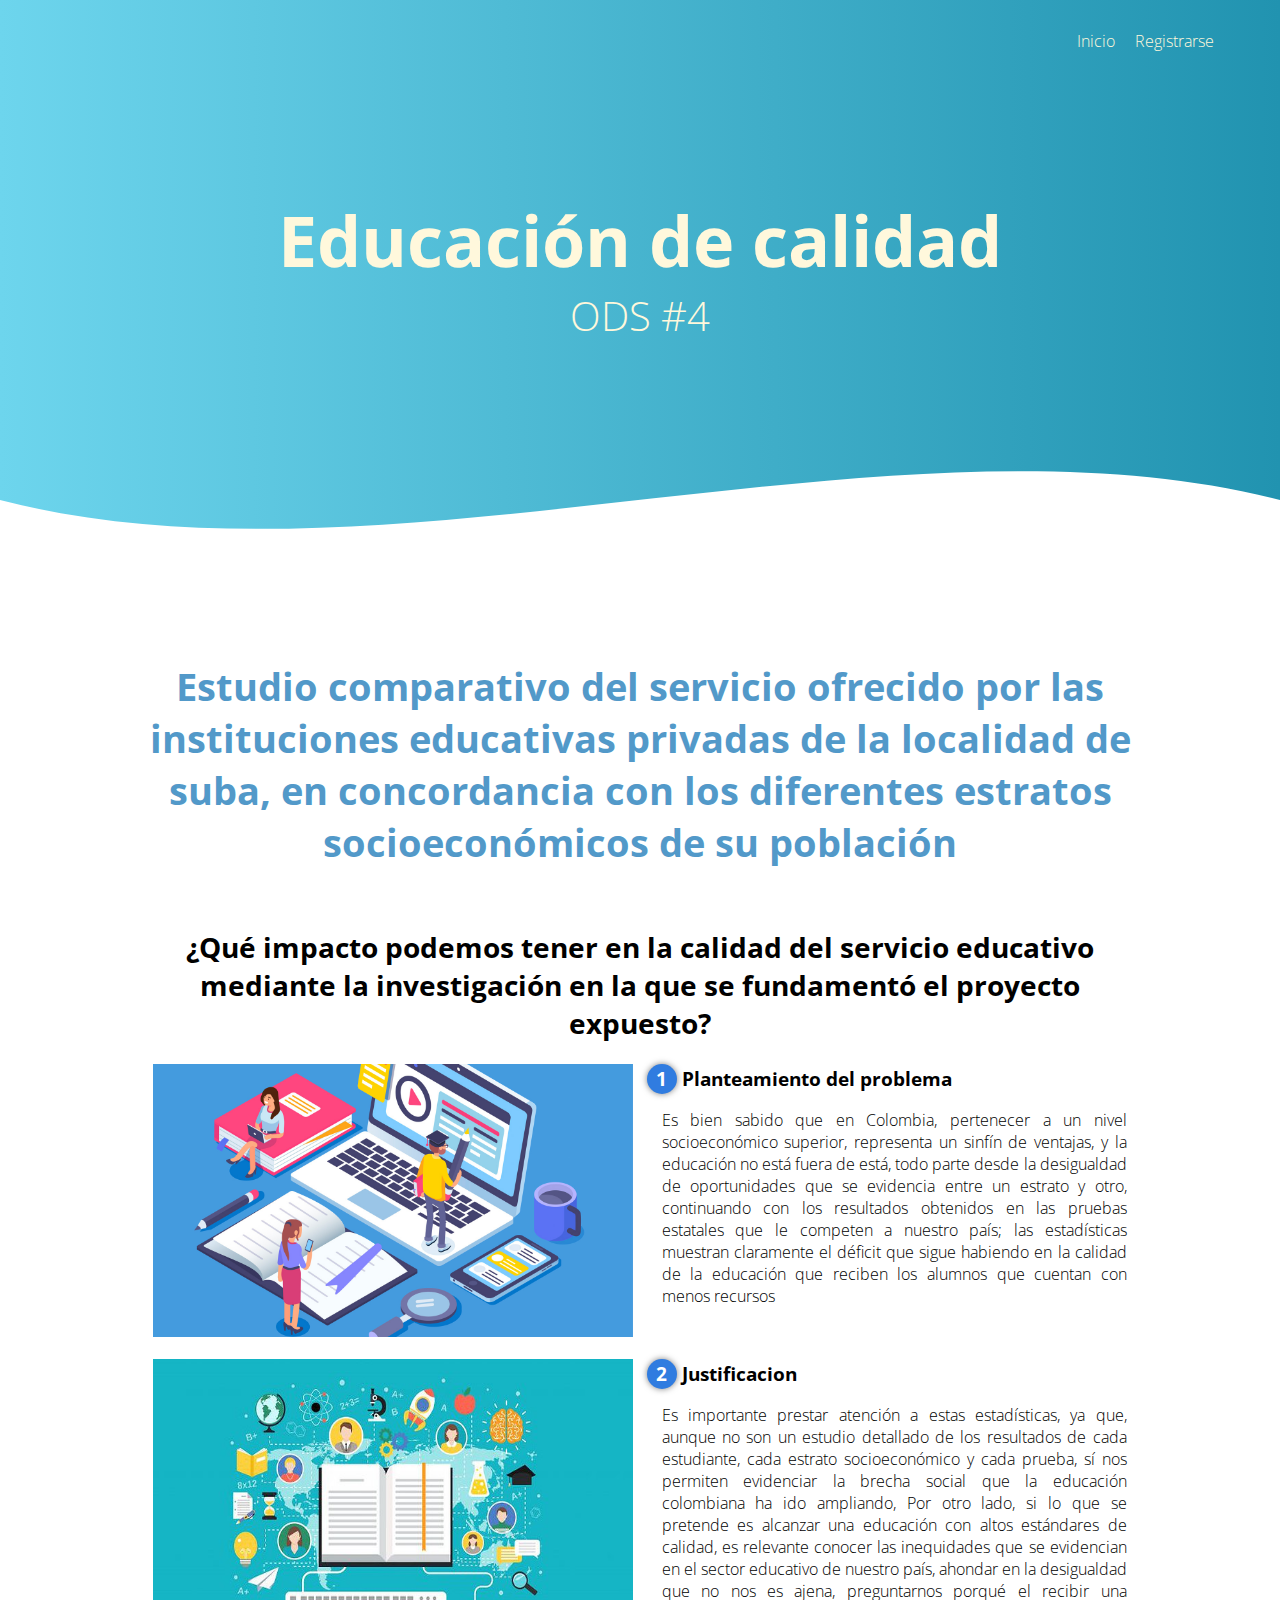
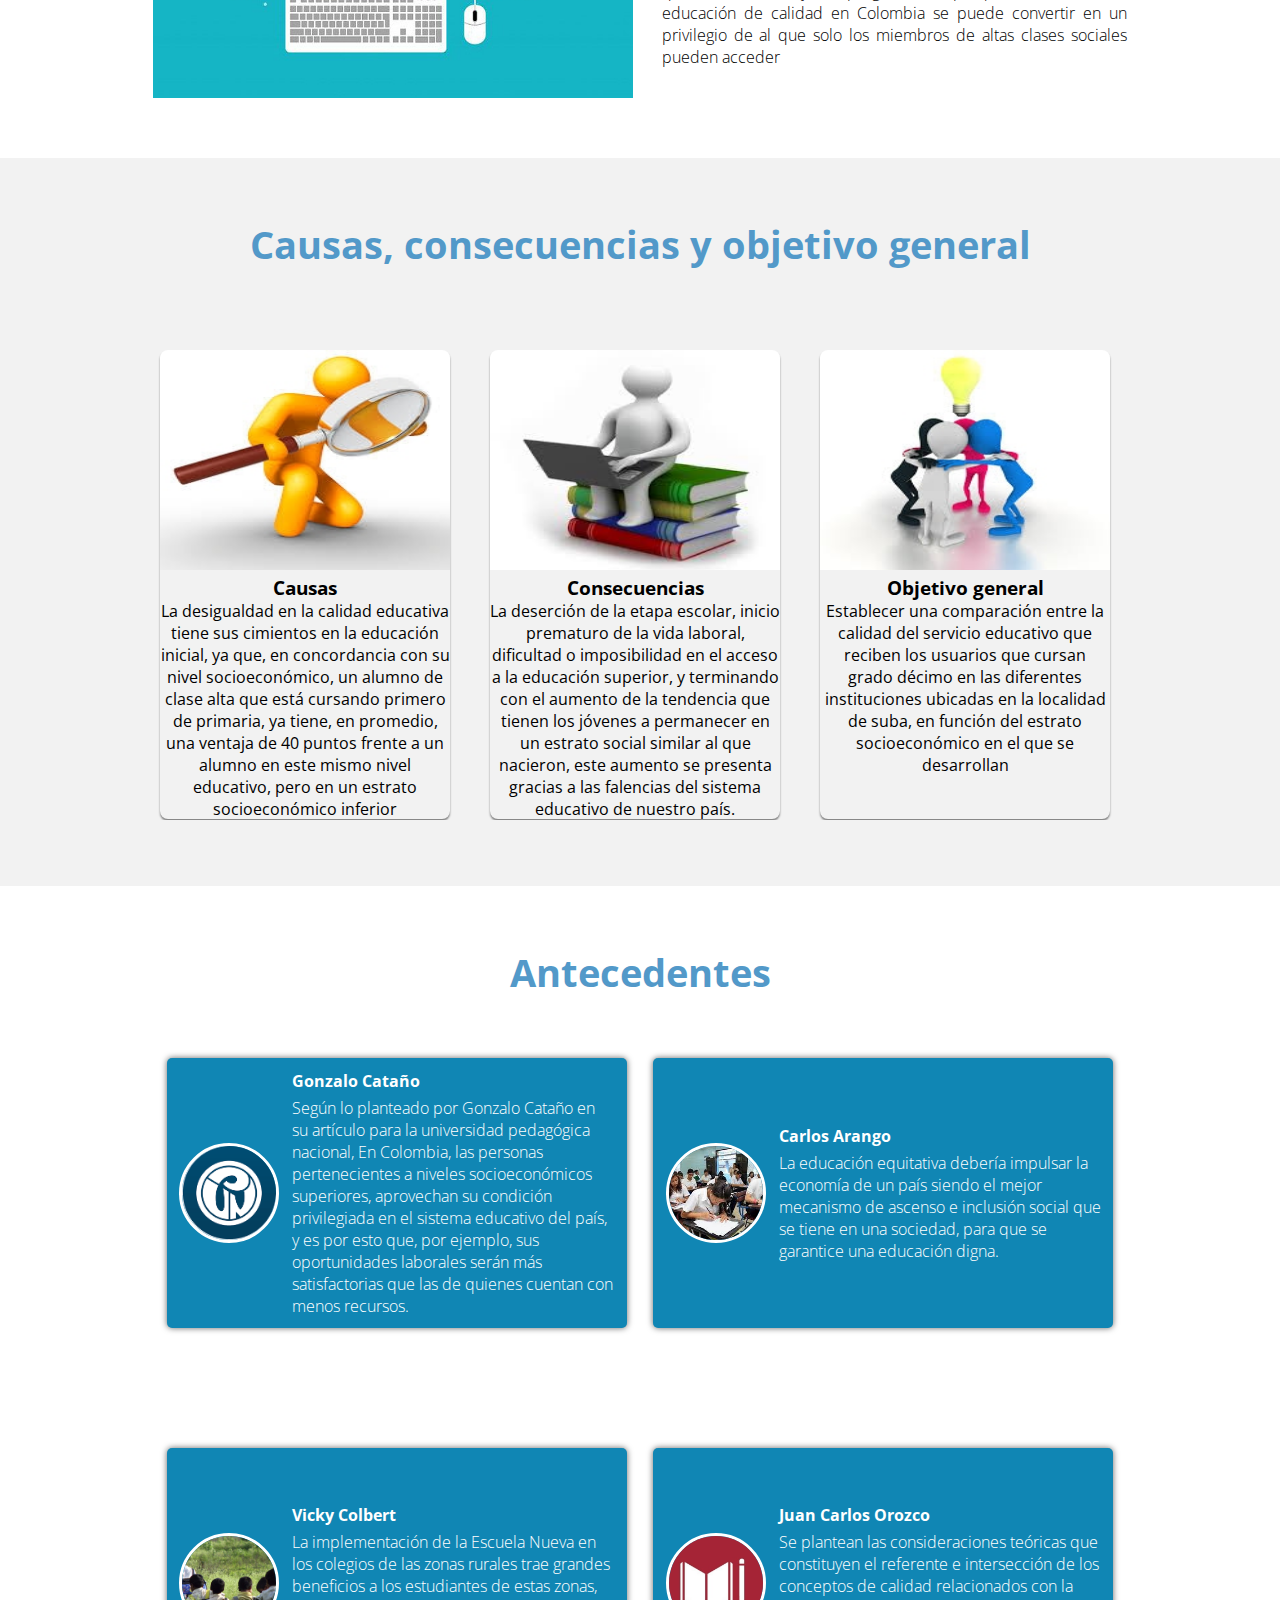
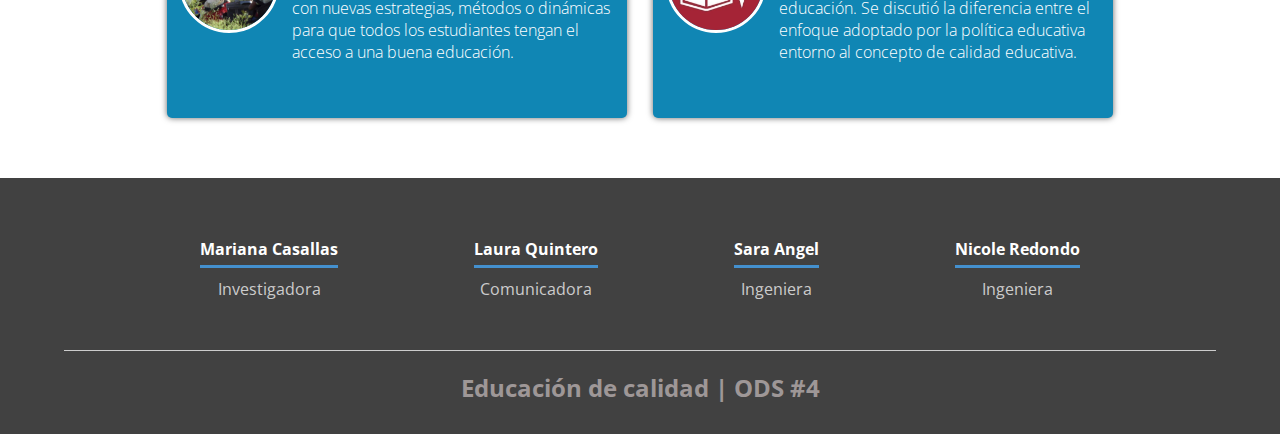
<file: index.html>
<!DOCTYPE html>
<html lang="es">
  <head>
    <meta charset="utf-8">
    <title>Edu.Calidad</title>
    <link rel="stylesheet" href="estilos.css">
    <link rel="shortcut icon" href="icono0.png">
    <link rel="preconnect" href="https://fonts.gstatic.com">
<link href="https://fonts.googleapis.com/css2?family=Open+Sans:wght@300&display=swap" rel="stylesheet">
    
    

  </head>
  <body>
      <header>
          <nav>
              <a href="#">Inicio</a>
              <a href="https://saraange.github.io/Proyecto/">Registrarse</a>
          </nav>
          <section class="textos-header">
              <h1>Educación de calidad</h1>
              <h2>ODS #4</h2>
              
          </section>
          <div class="wave" style="height: 150px; overflow: hidden;" ><svg viewBox="0 0 500 150" preserveAspectRatio="none" style="height: 100%; width: 100%;"><path d="M0.00,49.98 C149.99,150.00 349.20,-49.98 500.00,49.98 L500.00,150.00 L0.00,150.00 Z" style="stroke: none; fill: rgb(255, 255, 255);"></path></svg></div>
          
      </header>
      <main>
        <section class="contenedor sobre-nosotros">
          <h2 class="titulo"> Estudio comparativo del servicio ofrecido por las instituciones educativas privadas de la localidad de suba, en concordancia con los diferentes estratos socioeconómicos de su población</h2>
          <h2 class="subtitulo">¿Qué impacto podemos tener en la calidad del servicio educativo mediante la investigación en la que se fundamentó el proyecto expuesto?</h2>
          <br>
          <div class="contenedor-sobre-nosotros">
            <img src="imagen21.jpg" alt="" class="imagen-about-us"> 
            <div class="contenido-textos">
            <h3><span>1</span>Planteamiento del problema</h3>
            <p>Es bien sabido que en Colombia, pertenecer a un nivel socioeconómico superior, representa un sinfín de ventajas, y la educación no está fuera de está, todo parte desde la desigualdad de oportunidades que se evidencia entre un estrato y otro, continuando con los resultados obtenidos en las pruebas estatales que le competen a nuestro país; las estadísticas muestran claramente el déficit que sigue habiendo en la calidad de la educación que reciben los alumnos que cuentan con menos recursos  </p>
            
          </div>
          </div>
          <br>
          <div class="contenedor-sobre-nosotros">
            <img src="imagen23.jpg" alt="" class="imagen-about-us"> 
            <div class="contenido-textos">
            <h3><span>2</span>Justificacion</h3>
            <p>Es importante prestar atención a estas estadísticas, ya que, aunque no son un estudio detallado de los resultados de cada estudiante, cada estrato socioeconómico y cada prueba, sí nos permiten evidenciar la brecha social que la educación colombiana ha ido ampliando, Por otro lado, si lo que se pretende es alcanzar una educación con altos estándares de calidad, es relevante conocer las inequidades que se evidencian en el sector educativo de nuestro país, ahondar en la desigualdad que no nos es ajena, preguntarnos porqué el recibir una educación de calidad en Colombia se puede convertir en un privilegio de al que solo los miembros de altas clases sociales pueden acceder   </p>
            
          </div>
          </div>
        </section>
        <section class="portafolio">
          <div class="contenedor">
            <h2 class="titulo">Causas, consecuencias y objetivo general</h2>
            
            <div class="container">

              <div class="card">
                <img src="img44.jpg">
                <h3>Causas</h3>
                <p>La desigualdad en la calidad educativa tiene sus cimientos en la educación inicial, ya que, en concordancia con su nivel socioeconómico, un alumno de clase alta que está cursando primero de primaria, ya tiene, en promedio, una ventaja de 40 puntos frente a un alumno en este mismo nivel educativo, pero en un estrato socioeconómico inferior</p>
                
              </div>

              <div class="card">
                <img src="img12.jpeg">
                <h3>Consecuencias</h3>
                <p> La deserción de la etapa escolar, inicio prematuro de la vida laboral, dificultad o imposibilidad en el acceso a la educación superior, y terminando con el aumento de la tendencia que tienen los jóvenes a permanecer en un estrato social similar al que nacieron, este aumento se presenta gracias a las falencias del sistema educativo de nuestro país.</p>
                
              </div>

               <div class="card">
                <img src="imagen82.jpg">
                <h3>Objetivo general</h3>
                <p> Establecer una comparación entre la calidad del servicio educativo que reciben los usuarios que cursan grado décimo en las diferentes instituciones ubicadas en la localidad de suba, en función del estrato socioeconómico en el que se desarrollan</p>
              
                
                
              </div>
            </div>
            </div>
              </div>
            </div>
          <br><br><br>
        </section>
        

        <section class="clientes">
        <div class="clientes contenedor">
          <h2 class="titulo">Antecedentes</h2>
          <div class="cards">
            <div class="card">
              <img src="logo11.png" alt="">
              <div class="contenido-texto-card">
                <h4>Gonzalo Cataño</h4>
                <p>Según lo planteado por Gonzalo Cataño en su artículo para la universidad pedagógica nacional, En Colombia, las personas pertenecientes a niveles socioeconómicos superiores, aprovechan su condición privilegiada en el sistema educativo del país, y es por esto que, por ejemplo, sus oportunidades laborales serán más satisfactorias que las de quienes cuentan con menos recursos.</p>
              </div>
            </div>
            <div class="card">
              <img src="logoL.jpg" alt="">
              <div class="contenido-texto-card">
                <h4>Carlos Arango</h4>
                <p>La educación equitativa debería impulsar la economía de un país siendo el mejor mecanismo de ascenso e inclusión social que se tiene en una sociedad, para que se garantice una educación digna.</p>
              </div>
            </div>
          </div>
        </div>
      </section>
      <section class="clientes">
        <div class="clientes contenedor">
          
          <div class="cards">
            <div class="card">
              <img src="imagenS.jpg" alt="">
              <div class="contenido-texto-card">
                <h4>Vicky Colbert</h4>
                <p>La implementación de la Escuela Nueva en los colegios de las zonas rurales trae grandes beneficios a los estudiantes de estas zonas, con nuevas estrategias, métodos o dinámicas para que todos los estudiantes tengan el acceso a una buena educación.</p>
              </div>
            </div>
            <div class="card">
              <img src="imagenN.jpg" alt="">
              <div class="contenido-texto-card">
                <h4>Juan Carlos Orozco</h4>
                <p>Se plantean las consideraciones teóricas que constituyen el referente e intersección de los conceptos de calidad relacionados con la educación. Se discutió la diferencia entre el enfoque adoptado por la política educativa  entorno al concepto de calidad educativa.</p>
              </div>
            </div>
          </div>
          
        </div>
      </section>
      
     </div>
     
      </main>
    
      <footer>
        <div class="contenedor-footer">
          <div class="content-foo">
            <h4>Mariana Casallas</h4>
            <p>Investigadora</p>
          </div>
          <div class="content-foo">
            <h4>Laura Quintero</h4>
            <p>Comunicadora</p>
          </div>
          <div class="content-foo">
            <h4>Sara Angel</h4>
            <p>Ingeniera</p>
          </div>
          <div class="content-foo">
            <h4>Nicole Redondo</h4>
            <p>Ingeniera</p>
          </div>
        </div>
        <h2 class="titulo-final">Educación de calidad | ODS #4</h2>
      </footer>

  </body>
</html>
</file>
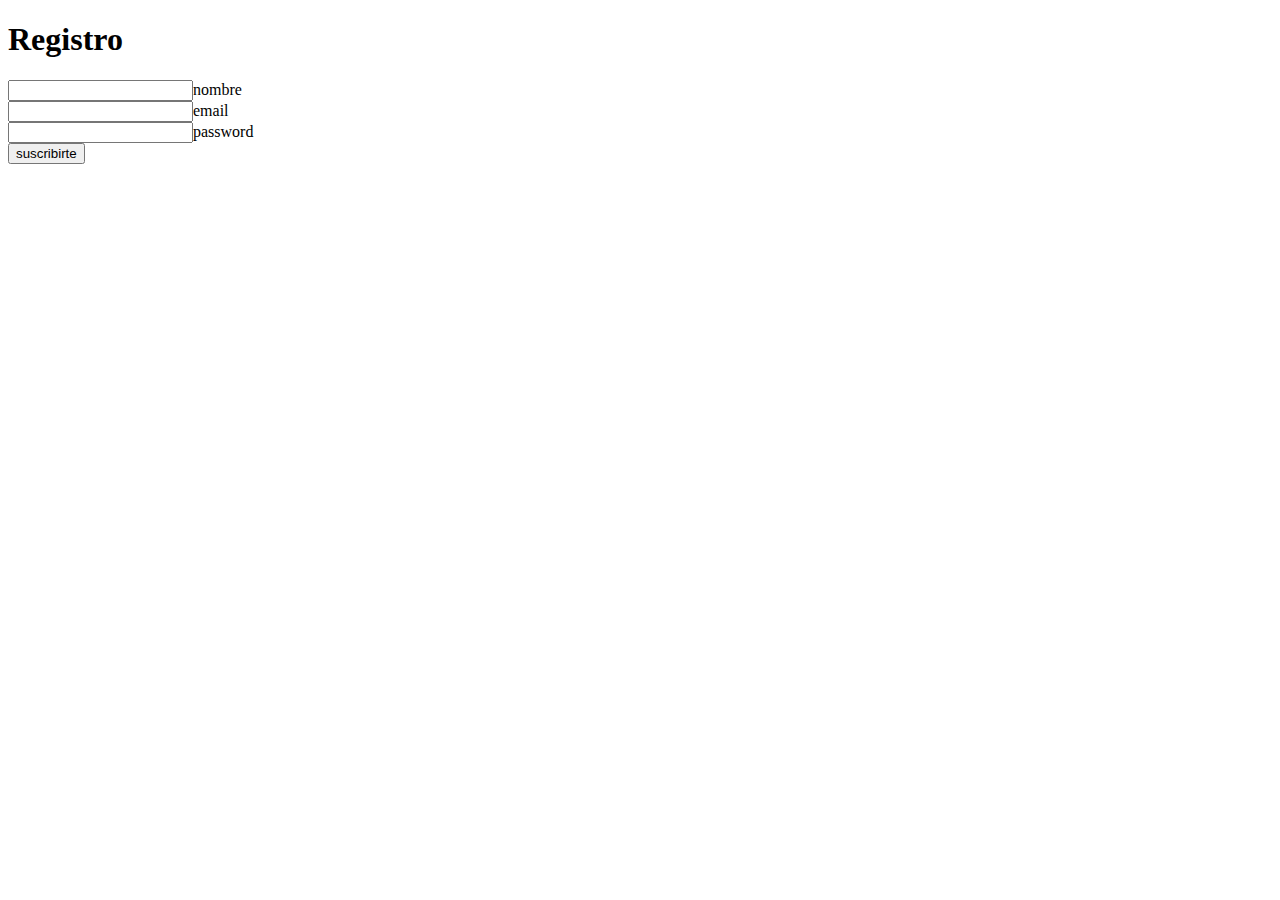
<file: registro.html>
<!DOCTYPE html>
<body>
    <form action=“ ” method= “POST” id= “form”>
            <div class= “form”>
                     <h1>Registro</h1> 
                     <div class=”grupo”
                            <input type=“text” name=”” id=”name” required><input type=“text” name=”barra”  
                            <label for=””>nombre</label> 
            </div>
                     <div class=”grupo”
                            <input type=”email” name=”” id=”name” required><input type=“text” name=”barra”  
                            <label for=””>email</label> 
            </div>
                     <div class=”grupo”
                            <input type=“password” name=”” id=”name” required><input type=“text” name=”barra”   
                            <label for=””>password</label> 
            </div>
            <button type”submit”>suscribirte</button>
</file>
<file: estilos.css>
*{
    margin:0;
    padding: 0;
    box-sizing: border-box;
}

body{
    font-family: 'open sans';
}

.contenedor{
    padding: 60px 0;
    width: 90%;
    max-width: 1000px;
    margin: auto;
    overflow: hidden;
}

.titulo{
    color: #5299c9;
    font-size: 38px;
    text-align: center;
    margin-bottom: 60px;
}

.subtitulo{
    text-align: center;
    font-size: 28px;
}

/* Header */

header{
    width: 100%;
    height: 600px;
    background: #2193b0;  /* fallback for old browsers */
    background: -webkit-linear-gradient(to right, #6dd5ed, #2193b0);  /* Chrome 10-25, Safari 5.1-6 */
    background: linear-gradient(to right, #6dd5ed, #2193b0); /* W3C, IE 10+/ Edge, Firefox 16+, Chrome 26+, Opera 12+, Safari 7+ */
    background-size: cover;
    background-attachment: fixed;
    position: relative;

}

nav{
    text-align: right;
    padding: 30px 50px 0 0;

}

nav > a{
    color: cornsilk;
    font-weight: 300;
    text-decoration: none;
    margin-right: 16px;
}

nav > a:hover{
   text-decoration: underline;
    
}

header .textos-header{
    display: flex;
    height: 430px;
    width: 100%;
    align-items: center;
    justify-content: center;
    flex-direction: column;
    text-align: center;
}

.textos-header h1{
    font-size: 70px;
    color: cornsilk;
}


.textos-header h2{
    font-size: 40px;
    font-weight: 300;
    color: cornsilk;
}


.wave{
    position: absolute;
    bottom: 0;
    width: 100%;

}

/* About us */

.contenedor-sobre-nosotros{
    display: flex;
    justify-content: space-evenly;
    
    
}

.imagen-about-us{
    width: 48%;
    
}

.imagen-about-us:hover{
    filter: saturate(180%);

}

.sobre-nosotros .contenido-textos{
    width: 48%;
}

.contenido-textos h3{
    margin-bottom: 15px;
}

.contenido-textos h3 span{
    background: #307ce0;
    color: #fff;
    border-radius: 50%;
    display: inline-block;
    text-align: center;
    width: 30px;
    height: 30px;
    padding: 2px;
    box-shadow: 0 0 6px 0 rgba(0, 0, 0, .5);
    margin-right: 5px;
}

.contenido-textos p{
    padding: 0px 0px 30px 15px;
    font-weight: 300;
    text-align: justify;
}

/* Galeria */

.portafolio{
    background: #f2f2f2;
}

.container{
    width: 100%;
    min-width: 1200px;
    height: 430px;
    display: flex;
    flex-wrap: wrap;
    justify-content: left;
    margin: auto;

}

.container .card{
    width: 290px;
    height: 469px;
    border-radius: 8px;
    box-shadow: 0 2px 2px rgba(0, 0, 0, 0.466);
    overflow: hidden;
    margin: 20px;
    text-align: center;
    transition: all 0.25;
    
}

.container .card:hover{
    transform: translate(-15px);
    box-shadow: 0 12px 16px rgba(0, 0, 0, 0.438);
}

.container .card img{
    width: 290px;
    height: 220px;
    flex-direction: row;
   
}

/* clientes */

 .clientes{
    background: #ffffff;
    
 }

 .cards{
     display: flex;
     justify-content: space-evenly;
 }

 .cards .card{
     background: #1086b4;
     display: flex;
     width: 46%;
     height: 270px;
     align-items: center;
     justify-content: space-evenly;
     border-radius: 5px;
     box-shadow: 0 0 6px 0 rgba(0, 0, 0, 0.6);
 }

 .cards .card img{
    
     width: 100px;
     height: 100px;
     object-fit: cover;
     border: 3px solid #fff;
     border-radius: 50%;
     display: block;
 }

 .cards .card > .contenido-texto-card{
     width: 70%;
     color: #fff;
 }

 .cards .card > .contenido-texto-card p{
     font-weight: 300;
     padding-top: 5px;
 } 
 
 

 /* footer */

 footer{
     background: #414141;
     padding: 60px 0 30px 0;
     margin: auto;
     overflow: hidden;
     
 }

 .contenedor-footer{
     display: flex;
     width: 90%;
     justify-content: space-evenly;
     margin: auto;
     padding-bottom: 50px;
     border-bottom: 1px solid #ccc;
 }

 .content-foo{
     text-align: center;
 }

 .content-foo h4{
     color: #fff;
     border-bottom: 3px solid #4490ce;
     padding-bottom: 5px;
     margin-bottom: 10px;
 }

 .content-foo p{
     color: #ccc;
 }

 .titulo-final{
     text-align: center;
     font-size: 24px;
     margin: 20px 0 0 0;
     color: #9e9797;
 }
</file>
